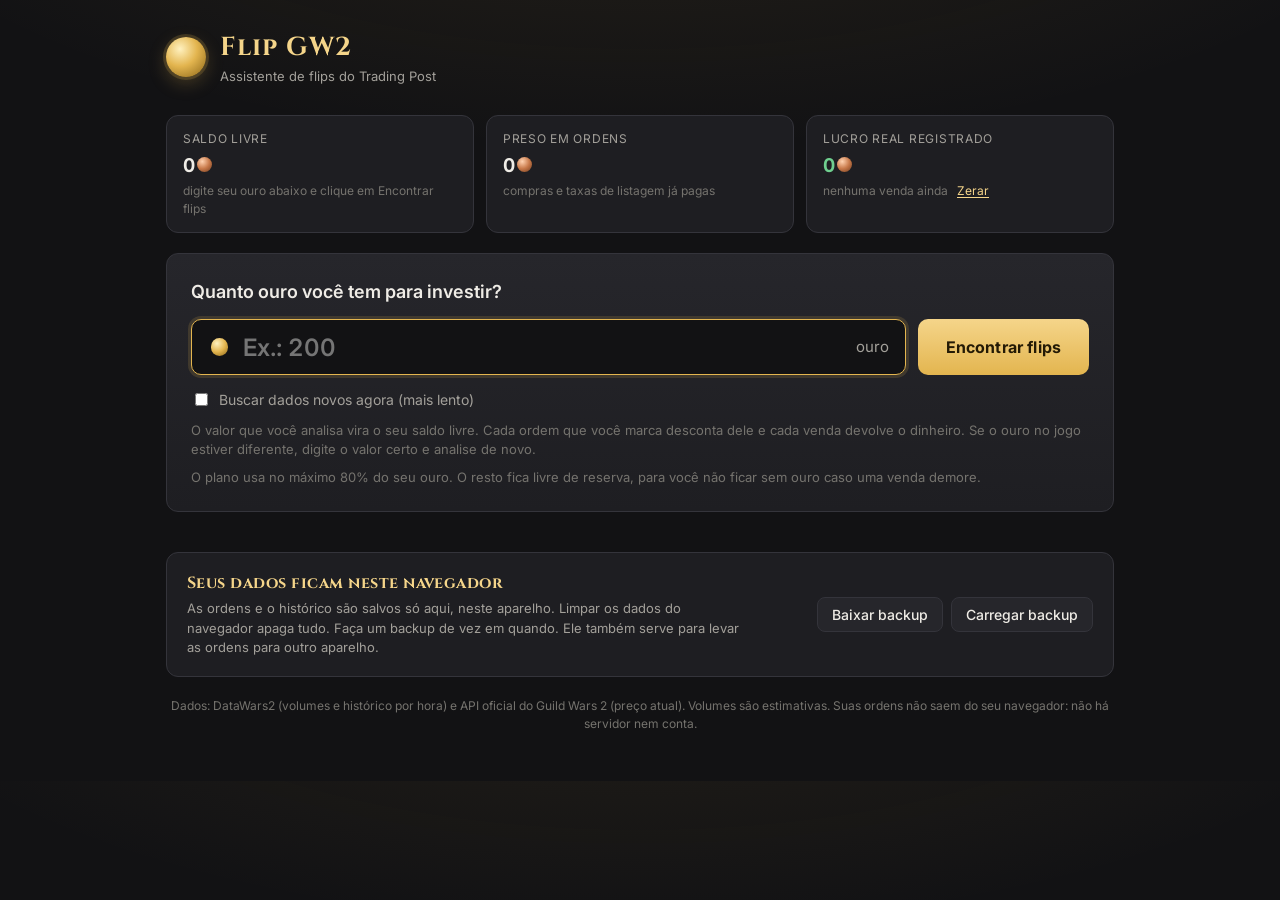
<file: site/index.html>
<!DOCTYPE html>
<html lang="pt-BR">
<head>
<meta charset="utf-8">
<meta name="viewport" content="width=device-width, initial-scale=1">
<title>Flip GW2</title>
<meta name="description" content="Assistente de flips do Trading Post do Guild Wars 2: o que comprar, por quanto vender e quanto vai lucrar.">
<meta name="theme-color" content="#121214">
<link rel="preconnect" href="https://fonts.googleapis.com">
<link rel="preconnect" href="https://fonts.gstatic.com" crossorigin>
<link href="https://fonts.googleapis.com/css2?family=Cinzel:wght@600;700&family=Inter:wght@400;500;600;700&display=swap" rel="stylesheet">
<link rel="stylesheet" href="style.css">
</head>
<body>
<div class="pagina">

  <header class="topo">
    <div class="marca">
      <span class="marca-moeda" aria-hidden="true"></span>
      <div>
        <h1>Flip GW2</h1>
        <p>Assistente de flips do Trading Post</p>
      </div>
    </div>
    <p class="atualizado" id="atualizado"></p>
  </header>

  <section class="carteira" id="carteira" aria-label="Sua carteira">
    <div class="stat"><span class="rot">Saldo livre</span><span class="num" id="cart-saldo"></span>
      <span class="sub" id="cart-saldo-sub"></span></div>
    <div class="stat"><span class="rot">Preso em ordens</span><span class="num" id="cart-ordens"></span>
      <span class="sub">compras e taxas de listagem já pagas</span></div>
    <div class="stat cart-lucro"><span class="rot">Lucro real registrado</span><span class="num" id="cart-lucro"></span>
      <span class="sub"><span id="cart-lucro-sub"></span>
        <button type="button" class="link-btn" id="zerar-lucro">Zerar</button></span></div>
  </section>

  <section class="ordens" id="ordens-sec" hidden>
    <div class="secao-cab ordens-cab">
      <div>
        <h2>Minhas ordens</h2>
        <p id="ordens-resumo"></p>
      </div>
      <button type="button" class="botao-sec" id="ordens-atualizar">Atualizar preços</button>
    </div>
    <p class="aviso erro" id="ordens-erro" hidden></p>
    <div class="lista" id="ordens-lista"></div>
  </section>

  <form class="entrada" id="form">
    <label for="ouro" class="entrada-titulo">Quanto ouro você tem para investir?</label>
    <div class="entrada-linha">
      <div class="campo-ouro">
        <i class="coin g" aria-hidden="true"></i>
        <input id="ouro" name="ouro" type="number" min="1" step="any" inputmode="decimal" placeholder="Ex.: 200" required autocomplete="off">
        <span>ouro</span>
      </div>
      <button type="submit" class="botao" id="botao">Encontrar flips</button>
    </div>
    <label class="opcao"><input type="checkbox" id="atualizar"> Buscar dados novos agora (mais lento)</label>
    <p class="entrada-dica">O valor que você analisa vira o seu saldo livre. Cada ordem que você marca desconta dele e cada venda devolve o dinheiro.
      Se o ouro no jogo estiver diferente, digite o valor certo e analise de novo.</p>
    <p class="entrada-dica">O plano usa no máximo 80% do seu ouro. O resto fica livre de reserva, para você não ficar sem ouro caso uma venda demore.</p>
  </form>

  <section class="carregando" id="carregando" hidden>
    <div class="spinner" aria-hidden="true"></div>
    <p id="carregando-texto">Analisando o Trading Post...</p>
    <p class="sub">A primeira busca leva uns 30 segundos. As próximas são mais rápidas.</p>
  </section>

  <section class="aviso erro" id="erro" hidden></section>

  <main id="resultado" hidden>

    <section class="resumo" id="resumo"></section>

    <section id="destaque"></section>

    <section id="plano-sec">
      <div class="secao-cab">
        <h2>Seu plano completo</h2>
        <p>Em ordem de prioridade: os primeiros rendem mais. Faça até onde der — cada item é independente. Marque os que já colocou no jogo.</p>
      </div>
      <div class="lista" id="plano-lista"></div>
    </section>

    <details class="extras" id="outros-sec">
      <summary><span id="outros-titulo">Outros flips aprovados</span><span class="sub">Bons, mas não couberam no plano ou exigem mais cuidado</span></summary>
      <div class="lista" id="outros-lista"></div>
    </details>

    <details class="extras">
      <summary><span>Como o sistema decide</span><span class="sub">Taxas, rotatividade e vereditos</span></summary>
      <div class="explica" id="explica"></div>
    </details>
  </main>

  <section class="backup" id="backup">
    <div>
      <h2>Seus dados ficam neste navegador</h2>
      <p>As ordens e o histórico são salvos só aqui, neste aparelho. Limpar os dados do navegador apaga tudo.
        Faça um backup de vez em quando. Ele também serve para levar as ordens para outro aparelho.</p>
    </div>
    <div class="backup-botoes">
      <button type="button" class="botao-sec" id="exportar">Baixar backup</button>
      <button type="button" class="botao-sec" id="importar">Carregar backup</button>
      <input type="file" id="importar-arq" accept=".json,.jsonl,application/json" multiple hidden>
    </div>
  </section>

  <footer class="rodape">Dados: DataWars2 (volumes e histórico por hora) e API oficial do Guild Wars 2 (preço atual). Volumes são estimativas.
    Suas ordens não saem do seu navegador: não há servidor nem conta.</footer>
</div>

<template id="tpl-item">
  <article class="item">
    <div class="item-cab">
      <span class="rank"></span>
      <img class="icone" alt="" loading="lazy">
      <div class="item-nome">
        <h3></h3>
        <span class="veredito"></span>
      </div>
      <label class="feito"><input type="checkbox"> <span>Já coloquei</span></label>
    </div>
    <div class="item-acao">
      <div><span class="rot">Buy order</span><span class="val compra"></span></div>
      <div><span class="rot">Depois venda a</span><span class="val venda"></span></div>
      <div><span class="rot">Lucro</span><span class="val lucro"></span></div>
      <div><span class="rot">Tempo estimado</span><span class="val tempo"></span></div>
    </div>
    <div class="item-dias"></div>
    <details class="item-mais">
      <summary>Por que este item?</summary>
      <div class="item-detalhe"></div>
    </details>
  </article>
</template>

<script src="motor.js"></script>
<script src="dados.js"></script>
<script src="app.js"></script>
</body>
</html>
</file>
<file: site/style.css>
:root {
  --bg: #121214;
  --bg-2: #18181b;
  --card: #1e1e22;
  --card-2: #26262b;
  --line: #34343b;
  --fg: #efece6;
  --muted: #a3a09a;
  --dim: #75736e;
  --gold: #e3b54f;
  --gold-2: #f5d58a;
  --gold-deep: #8a6416;
  --ok: #6fcf8f;
  --ok-bg: rgba(111, 207, 143, .12);
  --warn: #f0b75a;
  --warn-bg: rgba(240, 183, 90, .12);
  --risk: #f0806a;
  --risk-bg: rgba(240, 128, 106, .12);
  --radius: 12px;
  --display: "Cinzel", Georgia, serif;
  --body: "Inter", system-ui, -apple-system, "Segoe UI", sans-serif;
}

* { box-sizing: border-box; }

body {
  margin: 0;
  background:
    radial-gradient(1200px 500px at 50% -200px, rgba(227, 181, 79, .10), transparent 70%),
    var(--bg);
  color: var(--fg);
  font: 15px/1.5 var(--body);
  -webkit-font-smoothing: antialiased;
}

.pagina { max-width: 980px; margin: 0 auto; padding: 28px 16px 48px; }

h1, h2, h3 { margin: 0; }
.sub { color: var(--muted); font-size: 13px; }
[hidden] { display: none !important; }

/* ---------- topo ---------- */
.topo { display: flex; align-items: center; justify-content: space-between; gap: 16px; margin-bottom: 28px; flex-wrap: wrap; }
.marca { display: flex; align-items: center; gap: 14px; }
.marca h1 { font-family: var(--display); font-size: 26px; letter-spacing: .04em; color: var(--gold-2); }
.marca p { margin: 0; color: var(--muted); font-size: 13px; }
.marca-moeda {
  width: 40px; height: 40px; border-radius: 50%;
  background: radial-gradient(circle at 35% 30%, #fff1bf, var(--gold) 45%, var(--gold-deep));
  box-shadow: 0 0 0 3px rgba(227, 181, 79, .18), 0 6px 18px rgba(227, 181, 79, .25);
}
.atualizado { margin: 0; color: var(--dim); font-size: 13px; }

/* ---------- moedas ---------- */
.coin {
  display: inline-block; width: .8em; height: .8em; border-radius: 50%;
  margin: 0 .3em 0 .12em; vertical-align: -.05em;
}
.coin.g { background: radial-gradient(circle at 35% 30%, #fff1bf, #e3b54f 50%, #8a6416); }
.coin.s { background: radial-gradient(circle at 35% 30%, #ffffff, #c4c8cf 50%, #6d727b); }
.coin.c { background: radial-gradient(circle at 35% 30%, #ffd2b0, #c8794a 50%, #6e3b1d); }
.moeda { white-space: nowrap; font-variant-numeric: tabular-nums; }

/* ---------- entrada ---------- */
.entrada {
  background: linear-gradient(180deg, var(--card-2), var(--card));
  border: 1px solid var(--line); border-radius: var(--radius);
  padding: 24px; margin-bottom: 28px;
}
.entrada-titulo { display: block; font-size: 18px; font-weight: 600; margin-bottom: 14px; }
.entrada-linha { display: flex; gap: 12px; flex-wrap: wrap; }
.campo-ouro {
  flex: 1 1 260px; display: flex; align-items: center; gap: 4px;
  background: var(--bg); border: 1px solid var(--line); border-radius: 10px; padding: 0 16px;
  transition: border-color .15s;
}
.campo-ouro:focus-within { border-color: var(--gold); box-shadow: 0 0 0 3px rgba(227, 181, 79, .15); }
.campo-ouro .coin { font-size: 22px; }
.campo-ouro input {
  flex: 1; min-width: 0; width: 100%; background: none; border: 0; outline: 0; color: var(--fg);
  font: 600 24px var(--body); padding: 12px 4px; font-variant-numeric: tabular-nums;
}
.campo-ouro input::-webkit-inner-spin-button { -webkit-appearance: none; }
.campo-ouro span { color: var(--muted); }
.botao {
  flex: 0 0 auto; border: 0; border-radius: 10px; padding: 0 28px; min-height: 56px; cursor: pointer;
  background: linear-gradient(180deg, var(--gold-2), var(--gold)); color: #241a05;
  font: 700 16px var(--body); letter-spacing: .01em;
  transition: transform .1s, filter .15s;
}
.botao:hover { filter: brightness(1.06); }
.botao:active { transform: translateY(1px); }
.botao:disabled { filter: grayscale(.6) brightness(.8); cursor: wait; }
.opcao { display: inline-flex; align-items: center; gap: 8px; margin-top: 14px; color: var(--muted); font-size: 14px; cursor: pointer; }
.opcao input { accent-color: var(--gold); }
.entrada-dica { margin: 8px 0 0; color: var(--dim); font-size: 13px; }

/* ---------- carregando / erro ---------- */
.carregando { text-align: center; padding: 48px 16px; }
.carregando p { margin: 6px 0 0; }
.spinner {
  width: 44px; height: 44px; margin: 0 auto 16px; border-radius: 50%;
  border: 3px solid var(--line); border-top-color: var(--gold);
  animation: gira 0.9s linear infinite;
}
@keyframes gira { to { transform: rotate(360deg); } }
.aviso { border-radius: var(--radius); padding: 18px 20px; margin-bottom: 24px; }
.aviso.erro { background: var(--risk-bg); border: 1px solid rgba(240, 128, 106, .35); color: #ffd3ca; }
.vazio { background: var(--card); border: 1px dashed var(--line); border-radius: var(--radius); padding: 28px; text-align: center; color: var(--muted); }

/* ---------- resumo ---------- */
.resumo { display: grid; grid-template-columns: repeat(auto-fit, minmax(150px, 1fr)); gap: 12px; margin-bottom: 24px; }
.stat { background: var(--card); border: 1px solid var(--line); border-radius: var(--radius); padding: 14px 16px; }
.stat .rot { display: block; color: var(--muted); font-size: 12px; text-transform: uppercase; letter-spacing: .06em; margin-bottom: 4px; }
.stat .num { font-size: 19px; font-weight: 700; }
.stat.lucro .num { color: var(--ok); }

/* ---------- destaque ---------- */
.destaque {
  position: relative; overflow: hidden;
  background:
    radial-gradient(600px 220px at 100% 0, rgba(227, 181, 79, .14), transparent 70%),
    linear-gradient(180deg, #2a2620, var(--card));
  border: 1px solid rgba(227, 181, 79, .45); border-radius: 16px;
  padding: 24px; margin-bottom: 36px;
  box-shadow: 0 10px 40px rgba(0, 0, 0, .35);
}
.selo {
  display: inline-block; font: 700 11px var(--body); text-transform: uppercase; letter-spacing: .12em;
  color: #241a05; background: linear-gradient(180deg, var(--gold-2), var(--gold));
  padding: 4px 10px; border-radius: 999px; margin-bottom: 16px;
}
.destaque-cab { display: flex; align-items: center; gap: 16px; margin-bottom: 20px; }
.destaque-cab img { width: 64px; height: 64px; border-radius: 10px; border: 1px solid var(--line); background: var(--bg); }
.destaque-cab h2 { font-size: 24px; line-height: 1.2; }
.destaque-cab .meta { display: flex; align-items: center; gap: 10px; margin-top: 6px; flex-wrap: wrap; }

.passos { list-style: none; margin: 0 0 20px; padding: 0; display: grid; gap: 10px; }
.passos li {
  display: grid; grid-template-columns: 34px 1fr; gap: 14px; align-items: center;
  background: rgba(0, 0, 0, .22); border: 1px solid var(--line); border-radius: 10px; padding: 12px 14px;
}
.passos .n {
  width: 34px; height: 34px; border-radius: 50%; display: grid; place-items: center;
  font-weight: 700; color: var(--gold-2); border: 1px solid rgba(227, 181, 79, .5);
}
.passos .t { color: var(--muted); font-size: 13px; }
.passos .v { font-size: 17px; font-weight: 600; }
.passos .v.ok { color: var(--ok); }

.botoes { display: flex; gap: 10px; flex-wrap: wrap; margin-bottom: 20px; }
.botao-sec {
  border: 1px solid var(--line); background: var(--card-2); color: var(--fg);
  border-radius: 8px; padding: 8px 14px; font: 500 14px var(--body); cursor: pointer;
}
.botao-sec:hover { border-color: var(--gold); color: var(--gold-2); }

.porque h4 { margin: 0 0 8px; font-size: 14px; color: var(--muted); font-weight: 600; text-transform: uppercase; letter-spacing: .06em; }
.lista-motivos, .lista-alertas { margin: 0; padding: 0; list-style: none; display: grid; gap: 6px; }
.lista-motivos li, .lista-alertas li { padding-left: 24px; position: relative; }
.lista-motivos li::before { content: "✓"; position: absolute; left: 4px; color: var(--ok); font-weight: 700; }
.lista-alertas { margin-top: 10px; }
.lista-alertas li::before { content: "!"; position: absolute; left: 6px; font-weight: 800; }
.lista-alertas li.atencao { color: var(--warn); }
.lista-alertas li.risco { color: var(--risk); }

/* ---------- veredito ---------- */
.veredito {
  display: inline-block; font-size: 12px; font-weight: 600; padding: 2px 10px; border-radius: 999px;
  border: 1px solid transparent;
}
.veredito.recomendado { color: var(--ok); background: var(--ok-bg); border-color: rgba(111, 207, 143, .3); }
.veredito.cautela { color: var(--warn); background: var(--warn-bg); border-color: rgba(240, 183, 90, .3); }
.veredito.arriscado { color: var(--risk); background: var(--risk-bg); border-color: rgba(240, 128, 106, .3); }

/* ---------- lista de itens ---------- */
.secao-cab { margin-bottom: 14px; }
.secao-cab h2 { font-family: var(--display); font-size: 20px; color: var(--gold-2); letter-spacing: .03em; }
.secao-cab p { margin: 4px 0 0; color: var(--muted); font-size: 14px; }
.lista { display: grid; grid-template-columns: minmax(0, 1fr); gap: 10px; }

.item {
  background: var(--card); border: 1px solid var(--line); border-radius: var(--radius);
  padding: 14px 16px; transition: opacity .2s, border-color .2s;
}
.item:hover { border-color: #46464f; }
.item.colocado { opacity: .5; }
.item-cab { display: flex; align-items: center; gap: 12px; }
.rank { width: 26px; text-align: center; font-weight: 700; color: var(--dim); font-variant-numeric: tabular-nums; }
.icone { width: 40px; height: 40px; border-radius: 8px; border: 1px solid var(--line); background: var(--bg); flex: 0 0 auto; }
.item-nome { flex: 1; min-width: 0; }
.item-nome h3 { font-size: 16px; font-weight: 600; white-space: nowrap; overflow: hidden; text-overflow: ellipsis; margin-bottom: 2px; }
.feito { display: inline-flex; align-items: center; gap: 6px; color: var(--muted); font-size: 13px; cursor: pointer; white-space: nowrap; }
.feito input { accent-color: var(--ok); width: 16px; height: 16px; }

.item-acao { display: grid; grid-template-columns: 1.4fr 1fr 1fr .8fr; gap: 12px; margin: 12px 0 0 38px; }
.item-acao .rot { display: block; color: var(--dim); font-size: 12px; }
.item-acao .val { font-weight: 600; }
.item-acao .lucro { color: var(--ok); }

.item-mais { margin: 10px 0 0 38px; }
.item-mais summary { cursor: pointer; color: var(--muted); font-size: 13px; }
.item-mais summary:hover { color: var(--gold-2); }
.item-detalhe { padding: 12px 0 2px; display: grid; gap: 12px; }
.numeros { display: grid; grid-template-columns: repeat(auto-fill, minmax(170px, 1fr)); gap: 8px 16px; font-size: 13px; }
.numeros span { color: var(--dim); display: block; }

/* ---------- extras ---------- */
.extras { margin-top: 28px; background: var(--bg-2); border: 1px solid var(--line); border-radius: var(--radius); }
.extras > summary { cursor: pointer; padding: 16px 18px; display: flex; flex-direction: column; gap: 2px; list-style: none; }
.extras > summary::-webkit-details-marker { display: none; }
.extras > summary span:first-child { font-weight: 600; }
.extras > summary span:first-child::before { content: "▸ "; color: var(--gold); }
.extras[open] > summary span:first-child::before { content: "▾ "; }
.extras > .lista, .explica { padding: 0 14px 16px; }
.explica { color: var(--muted); font-size: 14px; }
.explica p { margin: 0 0 10px; }
.explica b { color: var(--fg); }

.rodape { margin-top: 40px; color: var(--dim); font-size: 12px; text-align: center; }

.toast {
  position: fixed; left: 50%; bottom: 24px; transform: translateX(-50%);
  background: var(--card-2); border: 1px solid var(--gold); color: var(--fg);
  padding: 10px 18px; border-radius: 999px; font-size: 14px; box-shadow: 0 8px 24px rgba(0, 0, 0, .4);
}

@media (max-width: 720px) {
  .resumo { grid-template-columns: repeat(2, minmax(0, 1fr)); }
  .entrada { padding: 18px; }
  .campo-ouro { flex-basis: 100%; }
  .botao { flex: 1 1 100%; }
  .stat .num { font-size: 17px; white-space: normal; }
  .item-acao { grid-template-columns: 1fr 1fr; margin-left: 0; }
  .item-mais { margin-left: 0; }
  .rank { display: none; }
  .destaque { padding: 18px; }
  .destaque-cab h2 { font-size: 20px; }
  .feito span { display: none; }
}


/* ---------- dia da semana ---------- */
.dias {
  margin-top: 12px; padding: 10px 12px; border: 1px solid var(--line); border-radius: 8px;
  background: rgba(0, 0, 0, .16); display: grid; gap: 4px;
}
.destaque .dias { margin: 0 0 20px; }
.item .dias { margin-left: 38px; }
.dia-linha { display: grid; grid-template-columns: 170px 110px 1fr auto; gap: 10px; align-items: baseline; font-size: 14px; }
.dia-rot { color: var(--dim); font-size: 13px; }
.dia-nome { font-weight: 600; }
.dia-linha.barato .dia-nome { color: var(--ok); }
.dia-linha.caro .dia-nome { color: var(--gold-2); }
.dia-pct { color: var(--muted); font-size: 12px; margin-left: 4px; }
.dia-conf { font-size: 12px; color: var(--dim); text-align: right; white-space: nowrap; }
.dia-conf.sim { color: #9fc3ff; }
.dia-dica { margin: 4px 0 0; font-size: 13px; color: var(--muted); }
.selo-dia {
  display: inline-block; margin-left: 6px; font-size: 12px; font-weight: 600; padding: 2px 10px; border-radius: 999px;
  color: #9fc3ff; background: rgba(159, 195, 255, .1); border: 1px solid rgba(159, 195, 255, .35);
}

@media (max-width: 720px) {
  .item .dias { margin-left: 0; }
  .dia-linha { grid-template-columns: 1fr auto; gap: 2px 10px; }
  .dia-rot { grid-column: 1 / -1; }
  .dia-conf { grid-column: 1 / -1; text-align: left; }
}

/* ---------- minhas ordens ---------- */
.ordens {
  margin-bottom: 28px; padding: 20px; border-radius: var(--radius);
  background: linear-gradient(180deg, rgba(111, 207, 143, .06), transparent), var(--bg-2);
  border: 1px solid rgba(111, 207, 143, .28);
}
.ordens-cab { display: flex; justify-content: space-between; align-items: flex-start; gap: 12px; flex-wrap: wrap; }
.ordens-cab p .pos, .ordem .pos { color: var(--ok); }
.ordens-cab p .neg, .ordem .neg { color: var(--risk); }
.status { display: inline-block; font-size: 12px; font-weight: 600; padding: 2px 10px; border-radius: 999px; border: 1px solid; }
.status.comprando { color: #9fc3ff; border-color: rgba(159, 195, 255, .4); background: rgba(159, 195, 255, .08); }
.status.vendendo { color: var(--gold-2); border-color: rgba(227, 181, 79, .45); background: rgba(227, 181, 79, .1); }
.ordem-idade { display: inline; margin-left: 8px; }
.ordem-idade + .ordem-idade { margin-left: 4px; }
.ordem-grid { display: grid; grid-template-columns: repeat(5, minmax(0, 1fr)); gap: 12px; margin: 12px 0 0 52px; }
.ordem-grid .rot { display: block; color: var(--dim); font-size: 12px; }
.ordem-grid .val { font-weight: 600; }
.ordem-avisos { margin: 12px 0 0 52px; font-size: 13px; }
.lista-alertas li.info { color: #9fc3ff; }
.ordem-acoes, .vendi-form { display: flex; flex-wrap: wrap; gap: 8px; align-items: center; margin: 14px 0 0 52px; }
.botao-sec.ok { border-color: rgba(111, 207, 143, .45); color: var(--ok); }
.botao-sec.ok:hover { background: var(--ok-bg); color: var(--ok); border-color: var(--ok); }
.botao-sec.perigo { border-color: var(--risk); color: var(--risk); }
.vendi-form .rot { color: var(--muted); font-size: 13px; }
.vendi-form label { display: inline-flex; align-items: center; background: var(--bg); border: 1px solid var(--line); border-radius: 8px; padding: 0 8px; }
.vendi-form input {
  width: 52px; background: none; border: 0; outline: 0; color: var(--fg); font: 600 14px var(--body);
  padding: 7px 2px; text-align: right; font-variant-numeric: tabular-nums;
}
.vendi-form input.qtd { width: 70px; }
.vendi-form .previa { flex-basis: 100%; font-size: 13px; color: var(--muted); }
.previa .pos, .carteira .pos { color: var(--ok); }
.previa .neg, .carteira .neg { color: var(--risk); }

/* ---------- carteira (versão do navegador) ---------- */
.carteira { display: grid; grid-template-columns: repeat(3, minmax(0, 1fr)); gap: 12px; margin-bottom: 20px; }
.carteira .sub { display: block; font-size: 12px; color: var(--dim); margin-top: 2px; }
.link-btn {
  background: none; border: 0; padding: 0; margin-left: 6px; font: inherit; color: var(--gold-2);
  text-decoration: underline; text-underline-offset: 2px; cursor: pointer;
}
.link-btn.perigo { color: var(--risk); }
@media (max-width: 720px) {
  .carteira { grid-template-columns: 1fr 1fr; }
  .carteira .cart-lucro { grid-column: 1 / -1; }
}
.vendi-form label:focus-within { border-color: var(--gold); }

@media (max-width: 720px) {
  .ordens { padding: 14px; }
  .ordem-grid { grid-template-columns: 1fr 1fr; margin-left: 0; }
  .ordem-avisos, .ordem-acoes, .vendi-form { margin-left: 0; }
}

/* ---------- backup (versão do navegador) ---------- */
.backup {
  margin-top: 40px; padding: 18px 20px; border: 1px solid var(--line); border-radius: var(--radius);
  background: var(--card); display: flex; gap: 16px 24px; align-items: center; justify-content: space-between; flex-wrap: wrap;
}
.backup h2 { font-family: var(--display); font-size: 16px; color: var(--gold-2); letter-spacing: .03em; }
.backup p { margin: 4px 0 0; color: var(--muted); font-size: 13px; max-width: 560px; }
.backup-botoes { display: flex; gap: 8px; flex-wrap: wrap; }
.backup + .rodape { margin-top: 20px; }
</file>
